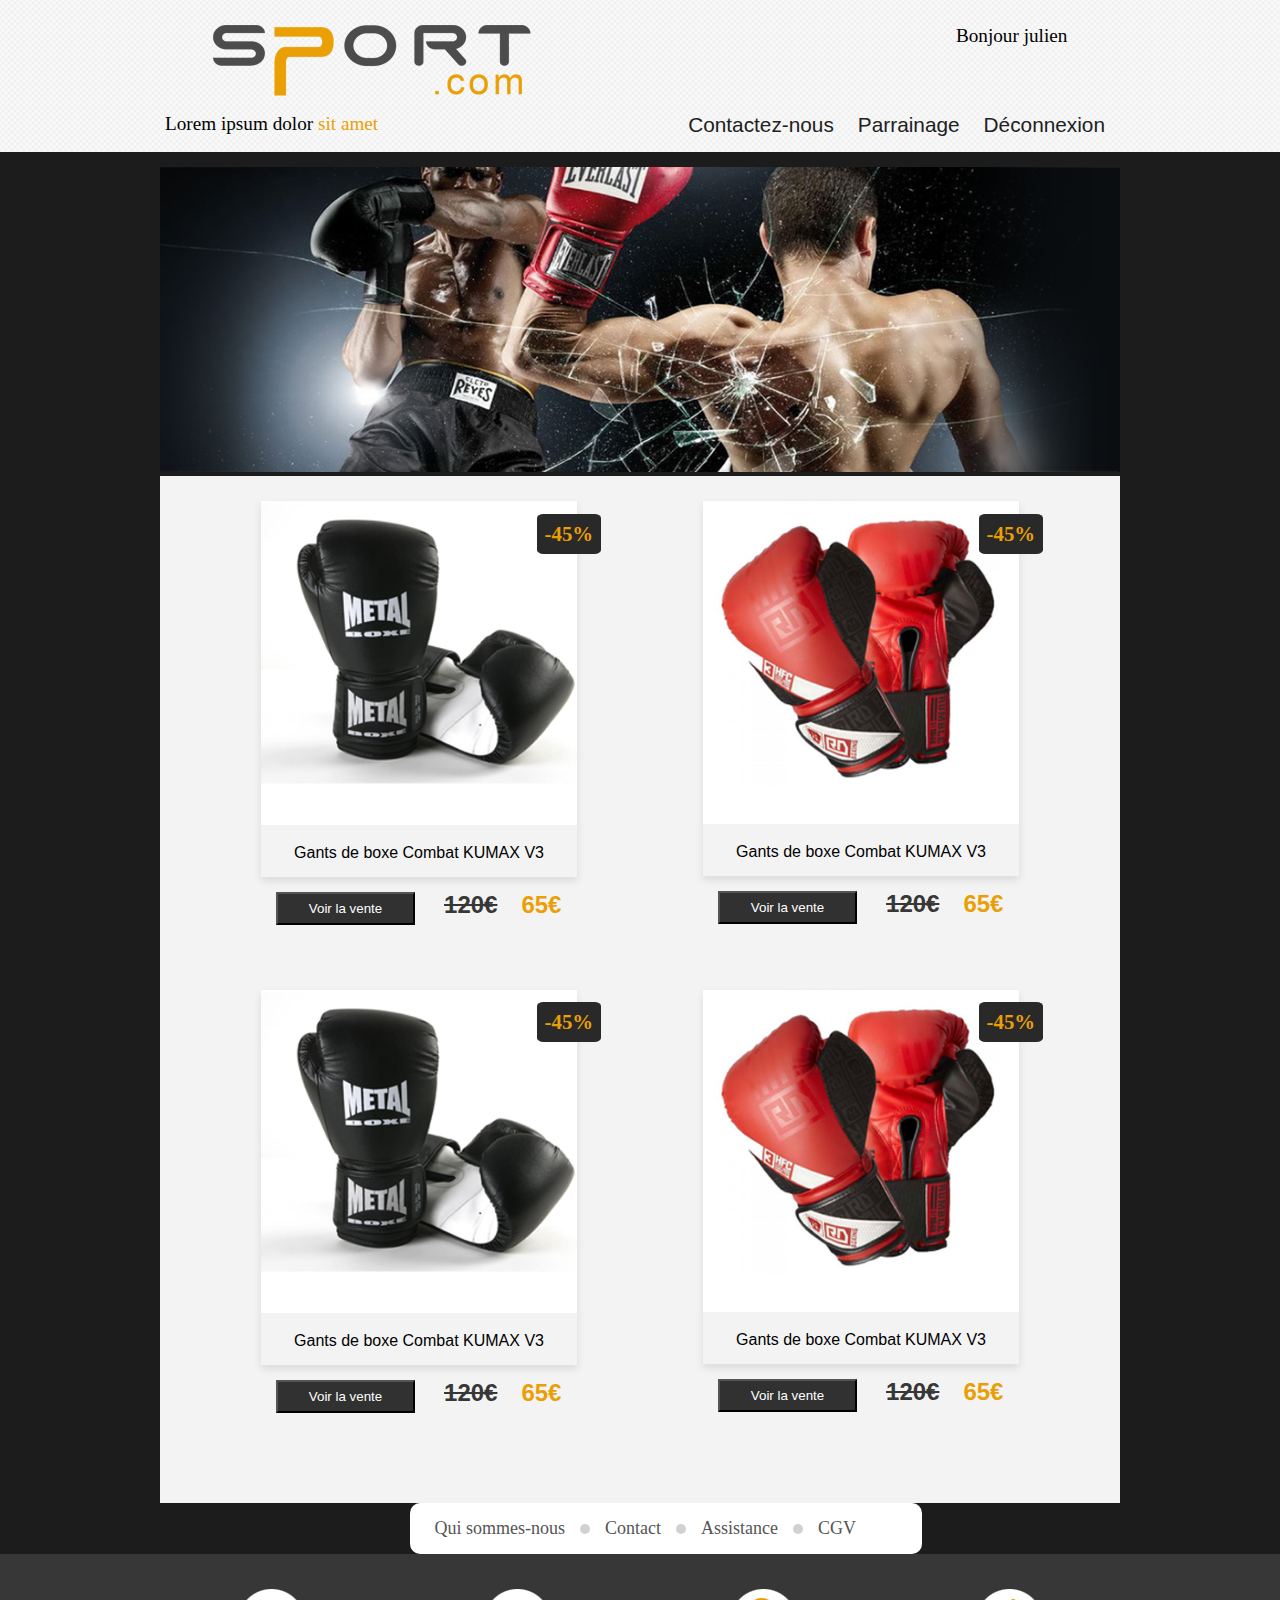
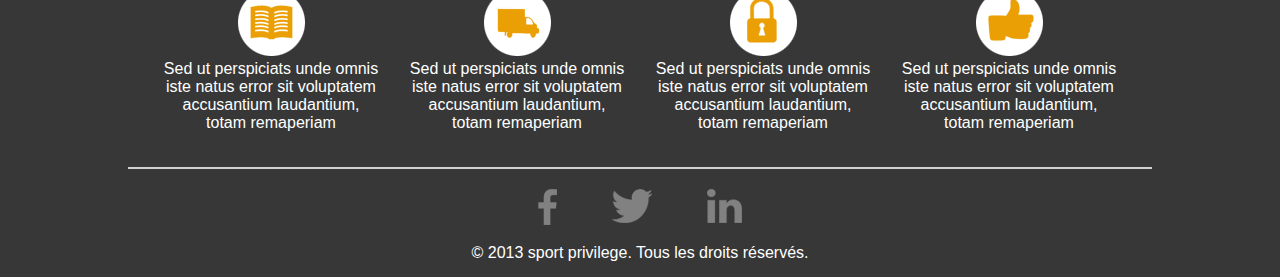
<file: index.html>
<!DOCTYPE html>
<html lang="en">
  <head>
    <meta charset="UTF-8" />
    <meta name="viewport" content="width=device-width, initial-scale=1.0" />
    <link rel="stylesheet" href="./CSS/style.css" />
    <title>Maquette de boxe</title>
  </head>
  <body>
    <header>
      <div class="logoPara">
        <img src="./images/logo.png" alt="image de logo" />
        <p>Bonjour julien</p>
      </div>
      <nav>
        <div>
          <p>Lorem ipsum dolor <span>sit amet</span></p>
        </div>
        <div>
          <a href="">Contactez-nous</a>
          <a href="">Parrainage</a>
          <a href="">Déconnexion</a>
        </div>
      </nav>
    </header>
    <section class="banniere">
      <img src="./images/header-page-catalogue.png" alt="image de boxe" />
    </section>
    <main class="conteneur">
      <section id="produits">
        <div class="product">
          <div class="img_tit">
            <img src="./images/gant-boxe-2.png" alt="Gants noirs" />
            <h3>Gants de boxe Combat KUMAX V3</h3>
          </div>
          <div class="texte">
            <p>-45%</p>
            <button>Voir la vente</button>
            <span class="acienne_prix">120€</span>
            <span class="prix">65€</span>
          </div>
        </div>

        <div class="product">
          <div class="img_tit">
            <img src="./images/gant-boxe-1.png" alt="Gants noirs" />
            <h3>Gants de boxe Combat KUMAX V3</h3>
          </div>
          <div class="texte">
            <p>-45%</p>
            <button>Voir la vente</button>
            <span class="acienne_prix">120€</span>
            <span class="prix">65€</span>
          </div>
        </div>

        <div class="product">
          <div class="img_tit">
            <img src="./images/gant-boxe-2.png" alt="Gants noirs" />
            <h3>Gants de boxe Combat KUMAX V3</h3>
          </div>
          <div class="texte">
            <p>-45%</p>
            <button>Voir la vente</button>
            <span class="acienne_prix">120€</span>
            <span class="prix">65€</span>
          </div>
        </div>
        <div class="product">
          <div class="img_tit">
            <img src="./images/gant-boxe-1.png" alt="Gants noirs" />
            <h3>Gants de boxe Combat KUMAX V3</h3>
          </div>
          <div class="texte">
            <p>-45%</p>
            <button>Voir la vente</button>
            <span class="acienne_prix">120€</span>
            <span class="prix">65€</span>
          </div>
        </div>
      </section>
    </main>
    <div class="footer_lien">
        <a href="">Qui sommes-nous</a>
        <a href="">Contact</a>
        <a href="">Assistance</a>
        <a href="">CGV</a>
      </div>
    <footer>
      
      <div class="footer_icone_texte">
        <div class="icones">
          <img src="./images/icon-livre.png" alt="icone livre" />

          <p>
            Sed ut perspiciats unde omnis iste natus error sit voluptatem
            accusantium laudantium, totam remaperiam
          </p>
        </div>
        <div class="icones">
          <img src="./images/icon-camion.png" alt="icone camion" />

          <p>
            Sed ut perspiciats unde omnis iste natus error sit voluptatem
            accusantium laudantium, totam remaperiam
          </p>
        </div>
        <div class="icones">
          <img src="./images/icon-cadenat.png" alt="icone cadenat" />

          <p>
            Sed ut perspiciats unde omnis iste natus error sit voluptatem
            accusantium laudantium, totam remaperiam
          </p>
        </div>
        <div class="icones">
          <img src="./images/icon-pouce.png" alt="icone pouce" />

          <p>
            Sed ut perspiciats unde omnis iste natus error sit voluptatem
            accusantium laudantium, totam remaperiam
          </p>
        </div>
      </div>
      <hr />
      <div class="icone_social">
        <a href=""
          ><img src="./images/icon-facebook.png" alt="Icone Facebook"
        /></a>
        <a href=""
          ><img src="./images/icon-twitter.png" alt="icone Twitter"
        /></a>
        <a href=""
          ><img src="./images/icon-linkedin.png" alt="icone linkedin"
        /></a>
      </div>
      <p class="copy">&copy; 2013 sport privilege. Tous les droits réservés.</p>
    </footer>
  </body>
</html>
</file>
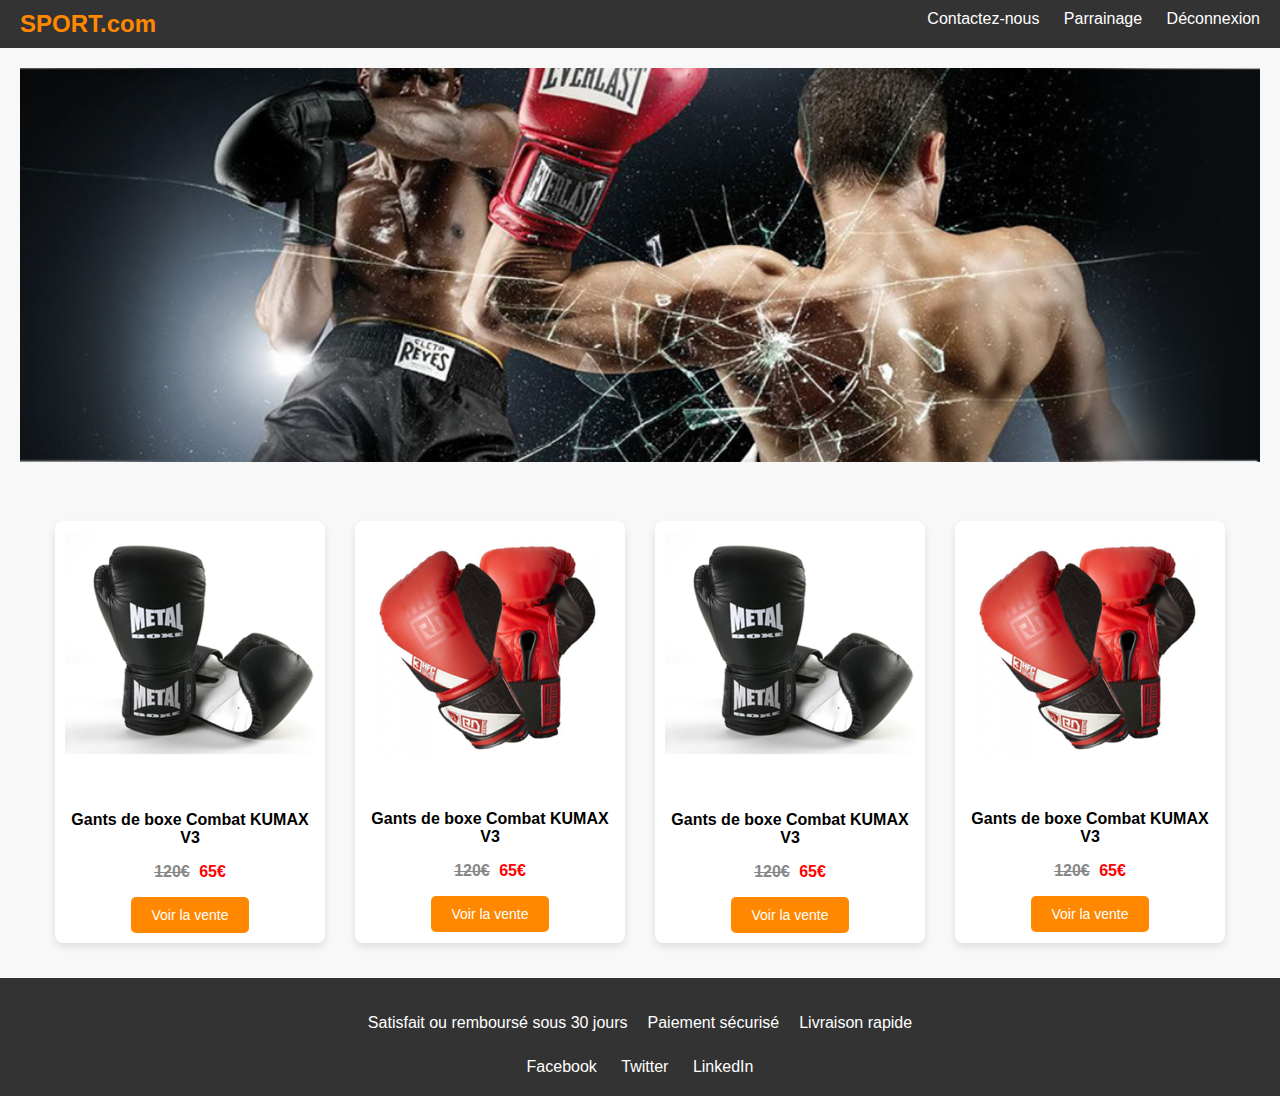
<file: index1.html>
<!DOCTYPE html>
<html lang="fr">
  <head>
    <meta charset="UTF-8" />
    <meta name="viewport" content="width=device-width, initial-scale=1.0" />
    <title>Sport.com</title>
    <link rel="stylesheet" href="./CSS/style1.css" />
  </head>
  <body>
    <header>
      <div class="logo">SPORT.com</div>
      <div class="nav">
        <a href="#">Contactez-nous</a>
        <a href="#">Parrainage</a>
        <a href="#">Déconnexion</a>
      </div>
    </header>

    <main>
      <section class="banner">
        <img src="./images/header-page-catalogue.png" alt="Banner Image" />
      </section>

      <section class="products">
        <div class="product">
          <img src="./images/gant-boxe-2.png" alt="Gants noirs" />
          <h3>Gants de boxe Combat KUMAX V3</h3>
          <p class="price"><span class="old-price">120€</span> 65€</p>
          <button>Voir la vente</button>
        </div>
        <div class="product">
          <img src="./images/gant-boxe-1.png" alt="Gants rouges" />
          <h3>Gants de boxe Combat KUMAX V3</h3>
          <p class="price"><span class="old-price">120€</span> 65€</p>
          <button>Voir la vente</button>
        </div>

        <div class="product">
          <img src="./images/gant-boxe-2.png" alt="Gants rouges" />
          <h3>Gants de boxe Combat KUMAX V3</h3>
          <p class="price"><span class="old-price">120€</span> 65€</p>
          <button>Voir la vente</button>
        </div>

        <div class="product">
          <img src="./images/gant-boxe-1.png" alt="Gants rouges" />
          <h3>Gants de boxe Combat KUMAX V3</h3>
          <p class="price"><span class="old-price">120€</span> 65€</p>
          <button>Voir la vente</button>
        </div>
      </section>
    </main>

    <footer>
      <div class="footer-info">
        <p>Satisfait ou remboursé sous 30 jours</p>
        <p>Paiement sécurisé</p>
        <p>Livraison rapide</p>
      </div>
      <div class="social-links">
        <a href="#">Facebook</a>
        <a href="#">Twitter</a>
        <a href="#">LinkedIn</a>
      </div>
    </footer>
  </body>
</html>
</file>
<file: CSS/style.css>
* {
  margin: 0;
  padding: 0;
  box-sizing: border-box;
}
body {
  background-color: #1c1c1c;
}
header {
  background: url(../images/background.jpg);
}
.logoPara {
  display: flex;
  justify-content: space-around;
  padding-top: 25px;
}
.logoPara p {
  font-size: 1.2em;
}
nav {
  display: flex;
  justify-content: space-around;
  padding: 15px;
}
nav div:first-child {
  font-size: 1.2em;
}
nav div:first-child span {
  color: #ea9f06;
}
nav a {
  text-decoration: none;
  color: #212121;
  font-size: 1.3em;
  font-family: "Arimo", Arial;
  padding: 10px;
  transition: 500ms;
}
nav a:hover {
  color: #ea9f06;
  transform: scale(0.5s);
}
/* Section pour l'image*/
.conteneur {
  background-color: #f3f3f3;
  width: 75%;
  margin: 0 auto;
}
.banniere {
  text-align: center;
  padding-top: 15px;
  width: 75%;
  margin: 0 auto;
  /* border: 2px solid red; */
}
.banniere img {
  width: 100%;
}
/* SECTION DES PRODUITS */
#produits {
  background-color: #f3f3f3;
  width: 100%;
  margin: 0 auto;
  display: flex;
  flex-wrap: wrap;
  justify-content: space-evenly;
  padding-bottom: 50px;
}
.product {
  margin: 0 auto;
  width: 35%;
  margin: 15px;
  padding: 10px;
  position: relative;
}
.product .img_tit {
  box-shadow: 0 4px 8px rgba(0, 0, 0, 0.1);
}

.product img {
  width: 100%;
}
.product h3 {
  font-size: 16px;
  padding: 15px;
  font-family: "Arimo", Arial;
  /* pour enlever le texte en gras du titre */
  font-weight: normal;
  text-align: center;
}
.texte span {
  padding: 10px;
  font-size: 1.5em;
}
.texte p {
  background-color: #292929;
  color: #ea9f06;
  font-size: 1.5em;
  font-weight: bold;
  padding: 8px;
  position: absolute;
  border-radius: 10%;
  top: 5%;
  left: 20%;
}
.texte button {
  /* background-color: rgba(0, 0, 0, 0.7); */
  background-color: #212121eb;
  color: #fff;
  width: 44%;
  padding: 7px;
  margin: 15px;
}
.texte button:hover {
  background-color: #ea9f06;
}
.texte p {
  font-size: 1.3em;
  font-weight: bold;
  margin-left: 65%;
}
.texte .prix {
  color: #ea9f06;
  font-weight: bold;
  font-family: arial;
}
.texte .acienne_prix {
  color: #373737;
  font-weight: bold;
  text-decoration: line-through;
  font-family: arial;
}
/* FOOTER */
footer {
  background-color: #373737;
}
.footer_lien {
  width: 40%;
  border-radius: 10px;
  margin: 0 auto;
  display: flex;
  align-items: center;
  /* justify-content: center; */
  gap: 20px; /* pour mettre de l'espace entre les a */
  padding: 15px;
  background-color: #fff;
  /* position: absolute; */
  position: relative;
  top: 150%;
  left: 2%;

}
.footer_lien a {
  position: relative;
  text-decoration: none;
  color: #555;
  padding: 0 10px;
  font-size: 18px;
}
/* POUR LE PETIT CERCLE DEVANT LES A ( bullet  point )*/
.footer_lien a::before {
  content: "";
  position: absolute;
  left: -15px;
  top: 50%;
  transform: translateY(-50%);
  width: 10px;
  height: 10px;
  background-color: #d1d1d1;
  border-radius: 50%;
}
.footer_lien a:first-child::before {
  content: none; /* pour enlever le cercle devant le premier élément */
}

/* icone social */
.footer_icone_texte {
  display: flex;
  justify-content: space-around;
  padding: 20px;
  /* background-color: #4444; */
  margin: 0 auto;
  color: #fff;
  width: 80%;
}
.icones {
  text-align: center;
  max-width: 250px;
  padding: 15px;
}
.icones p {
  font-family: "Arimo", Arial;
}
hr {
  border: none;
  border-top: 2px solid #d1d1d1;
  margin-bottom: 20px 0;
  margin: 0 auto;
  width: 80%;
}
.icone_social {
  display: flex;
  justify-content: center;
  gap: 55px;
  margin-top: 20px;
}
.icone_social:hover {
  opacity: 0.5;
}
footer .copy {
  color: #fff;
  font-family: "Arimo", Arial;
  text-align: center;
  padding: 15px;
}
</file>
<file: CSS/style1.css>
/* style.css */

body {
  font-family: Arial, sans-serif;
  margin: 0;
  padding: 0;
  background-color: #f8f8f8;
}

header {
  display: flex;
  justify-content: space-between;
  padding: 10px 20px;
  background-color: #333;
  color: #fff;
}

header .logo {
  font-size: 24px;
  font-weight: bold;
  color: #ff8800;
}

header .nav a {
  color: #fff;
  margin-left: 20px;
  text-decoration: none;
}

.banner {
  text-align: center;
  padding: 20px;
}

.banner img {
  width: 100%;
  max-height: 400px;
  object-fit: cover;
}

.products {
  display: flex;
  justify-content: center;
  flex-wrap: wrap;
  padding: 20px;
}

.product {
  width: 250px;
  margin: 15px;
  padding: 10px;
  background-color: #fff;
  border-radius: 8px;
  text-align: center;
  box-shadow: 0 4px 8px rgba(0, 0, 0, 0.1);
}

.product img {
  width: 100%;
  height: auto;
  margin-bottom: 10px;
}

.product h3 {
  font-size: 16px;
  margin: 10px 0;
}

.price {
  color: #ff0000;
  font-weight: bold;
}

.old-price {
  text-decoration: line-through;
  color: #888;
  margin-right: 5px;
}

button {
  background-color: #ff8800;
  color: #fff;
  border: none;
  padding: 10px 20px;
  border-radius: 5px;
  cursor: pointer;
  font-size: 14px;
}

footer {
  background-color: #333;
  color: #fff;
  text-align: center;
  padding: 20px 0;
}

.footer-info {
  display: flex;
  justify-content: center;
  gap: 20px;
  margin-bottom: 10px;
}

.social-links a {
  color: #fff;
  margin: 0 10px;
  text-decoration: none;
}
</file>
